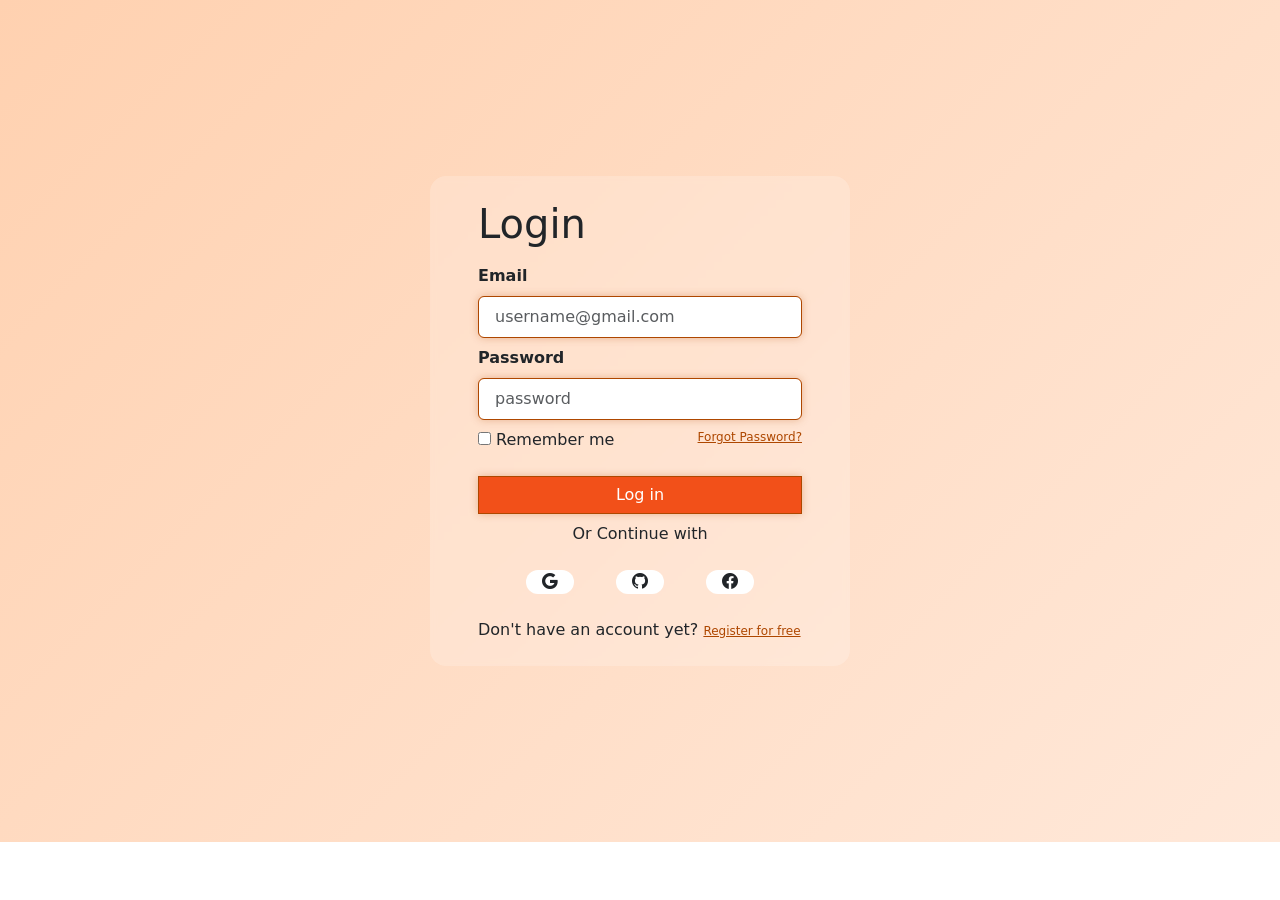
<file: index.html>
<!doctype html>
<html lang="en">

<head>
    <meta charset="utf-8">
    <meta name="viewport" content="width=device-width, initial-scale=1">
    <title>Login</title>
    <link href="https://cdn.jsdelivr.net/npm/bootstrap@5.3.8/dist/css/bootstrap.min.css" rel="stylesheet"
        integrity="sha384-sRIl4kxILFvY47J16cr9ZwB07vP4J8+LH7qKQnuqkuIAvNWLzeN8tE5YBujZqJLB" crossorigin="anonymous">
    <!-- bootstrap-icons -->
    <link rel="stylesheet" href="https://cdn.jsdelivr.net/npm/bootstrap-icons@1.13.1/font/bootstrap-icons.min.css">

    <link rel="stylesheet" href="assets/css/style.css">
</head>

<body>
    <div class="container-fluid background">
        <div class="row ">
            <div class="col-12 d-flex justify-content-center px-5 ">
                <form action="" class=" login-bg py-3 px-5 my-5  ">
                    <h1 class="my-2">Login</h1>

                    
                    <label for="" class="py-2">Email</label>
                    <input type="text" class="ps-3 py-2 form-control rounded p-h" type="email"
                        placeholder="username@gmail.com">

                    <label for="" class="py-2">Password</label>

                    <input type="password" class="ps-3 py-2 form-control rounded p-h" 
                        placeholder="password ">

                        <div class="d-flex justify-content-between pt-2 pb-3">
                            <div class="r-me"><input type="checkbox"> Remember me</div>
                            <div class="f-p"><a href="" class="f-p">Forgot Password?</a></div>
                        </div>

                    
                    <button class="btn btn-danger form-control button mt-2">Log in</button>
                    <div class="text-center my-2">Or Continue with</div>
                    <div class="d-flex justify-content-between px-5 mt-4 ">
                        <span style="background-color: white; " class="rounded-pill"><i
                                class="bi bi-google px-3"></i></span>
                        <span style="background-color: white; " class="rounded-pill"><i
                                class="bi bi-github px-3"></i></span>
                        <span style="background-color: white; " class="rounded-pill"><i
                                class="bi bi-facebook px-3"></i></span>
                    </div>

                    <div class="mt-4 mb-2 r-me">Don't have an account yet?
                        <a href="register.html" class="f-p">Register for free</a>
                    </div>
                </form>
            </div>
        </div>
    </div>

    <script src="https://cdn.jsdelivr.net/npm/bootstrap@5.3.8/dist/js/bootstrap.bundle.min.js"
        integrity="sha384-FKyoEForCGlyvwx9Hj09JcYn3nv7wiPVlz7YYwJrWVcXK/BmnVDxM+D2scQbITxI"
        crossorigin="anonymous"></script>
</body>

</html>
</file>
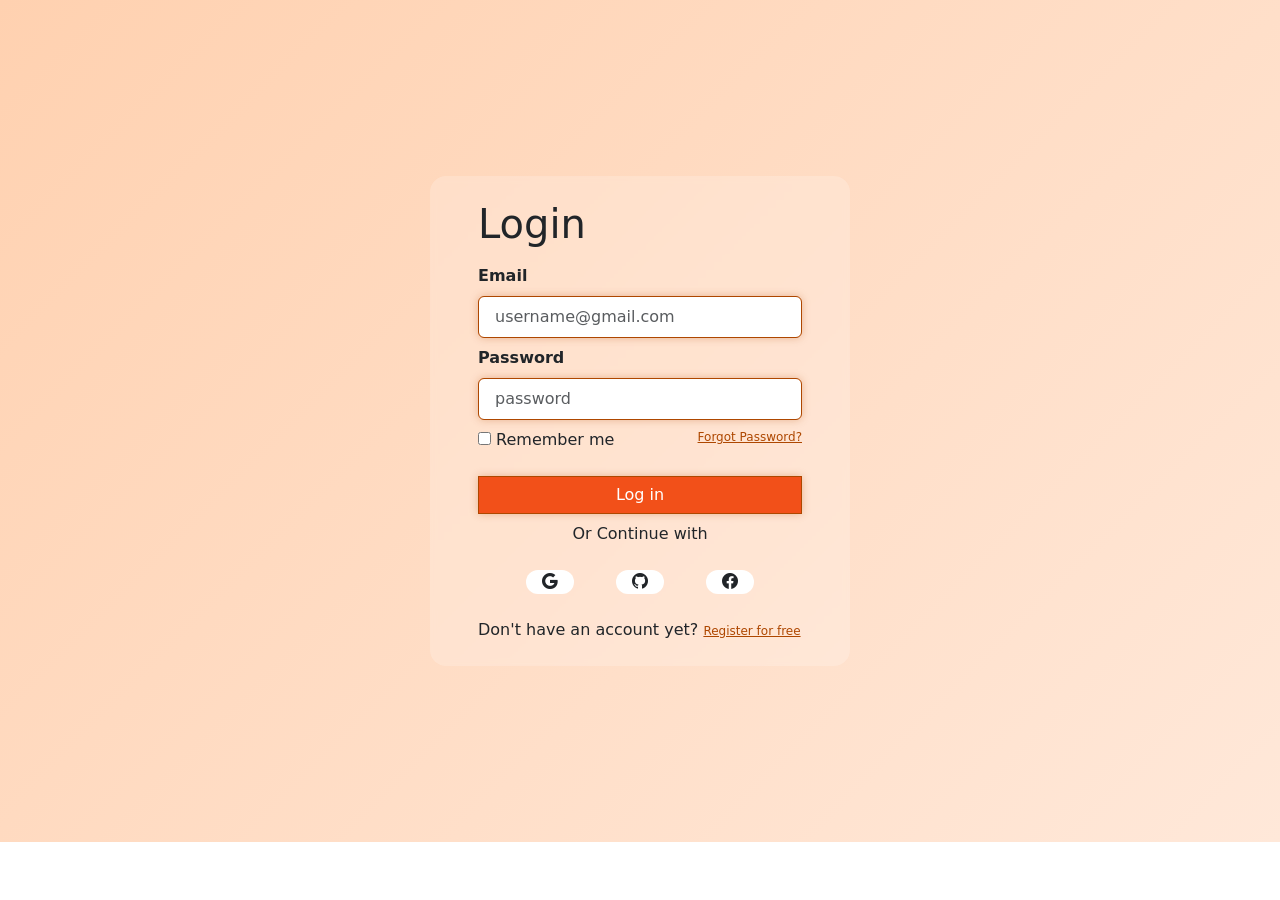
<file: login.html>
<!doctype html>
<html lang="en">

<head>
    <meta charset="utf-8">
    <meta name="viewport" content="width=device-width, initial-scale=1">
    <title>Login</title>
    <link href="https://cdn.jsdelivr.net/npm/bootstrap@5.3.8/dist/css/bootstrap.min.css" rel="stylesheet"
        integrity="sha384-sRIl4kxILFvY47J16cr9ZwB07vP4J8+LH7qKQnuqkuIAvNWLzeN8tE5YBujZqJLB" crossorigin="anonymous">
    <!-- bootstrap-icons -->
    <link rel="stylesheet" href="https://cdn.jsdelivr.net/npm/bootstrap-icons@1.13.1/font/bootstrap-icons.min.css">

    <link rel="stylesheet" href="assets/css/style.css">
</head>

<body>
    <div class="container-fluid background">
        <div class="row ">
            <div class="col-12 d-flex justify-content-center px-5 ">
                <form action="" class=" login-bg py-3 px-5 my-5  ">
                    <h1 class="my-2">Login</h1>

                    
                    <label for="" class="py-2">Email</label>
                    <input type="text" class="ps-3 py-2 form-control rounded p-h" type="email"
                        placeholder="username@gmail.com">

                    <label for="" class="py-2">Password</label>

                    <input type="text" class="ps-3 py-2 form-control rounded p-h" type="password"
                        placeholder="password ">

                        <div class="d-flex justify-content-between pt-2 pb-3">
                            <div><input type="checkbox"> Remember me</div>
                            <div class="f-p"><a href="" class="f-p">Forgot Password?</a></div>
                        </div>

                    
                    <button class="btn btn-danger form-control button mt-2">Log in</button>
                    <div class="text-center my-2">Or Continue with</div>
                    <div class="d-flex justify-content-between px-5 mt-4 ">
                        <span style="background-color: white; " class="rounded-pill"><i
                                class="bi bi-google px-3"></i></span>
                        <span style="background-color: white; " class="rounded-pill"><i
                                class="bi bi-github px-3"></i></span>
                        <span style="background-color: white; " class="rounded-pill"><i
                                class="bi bi-facebook px-3"></i></span>
                    </div>

                    <div class="mt-4 mb-2">Don't have an account yet?
                        <a href="register.html" class="f-p">Register for free</a>
                    </div>
                </form>
            </div>
        </div>
    </div>

    <script src="https://cdn.jsdelivr.net/npm/bootstrap@5.3.8/dist/js/bootstrap.bundle.min.js"
        integrity="sha384-FKyoEForCGlyvwx9Hj09JcYn3nv7wiPVlz7YYwJrWVcXK/BmnVDxM+D2scQbITxI"
        crossorigin="anonymous"></script>
</body>

</html>
</file>
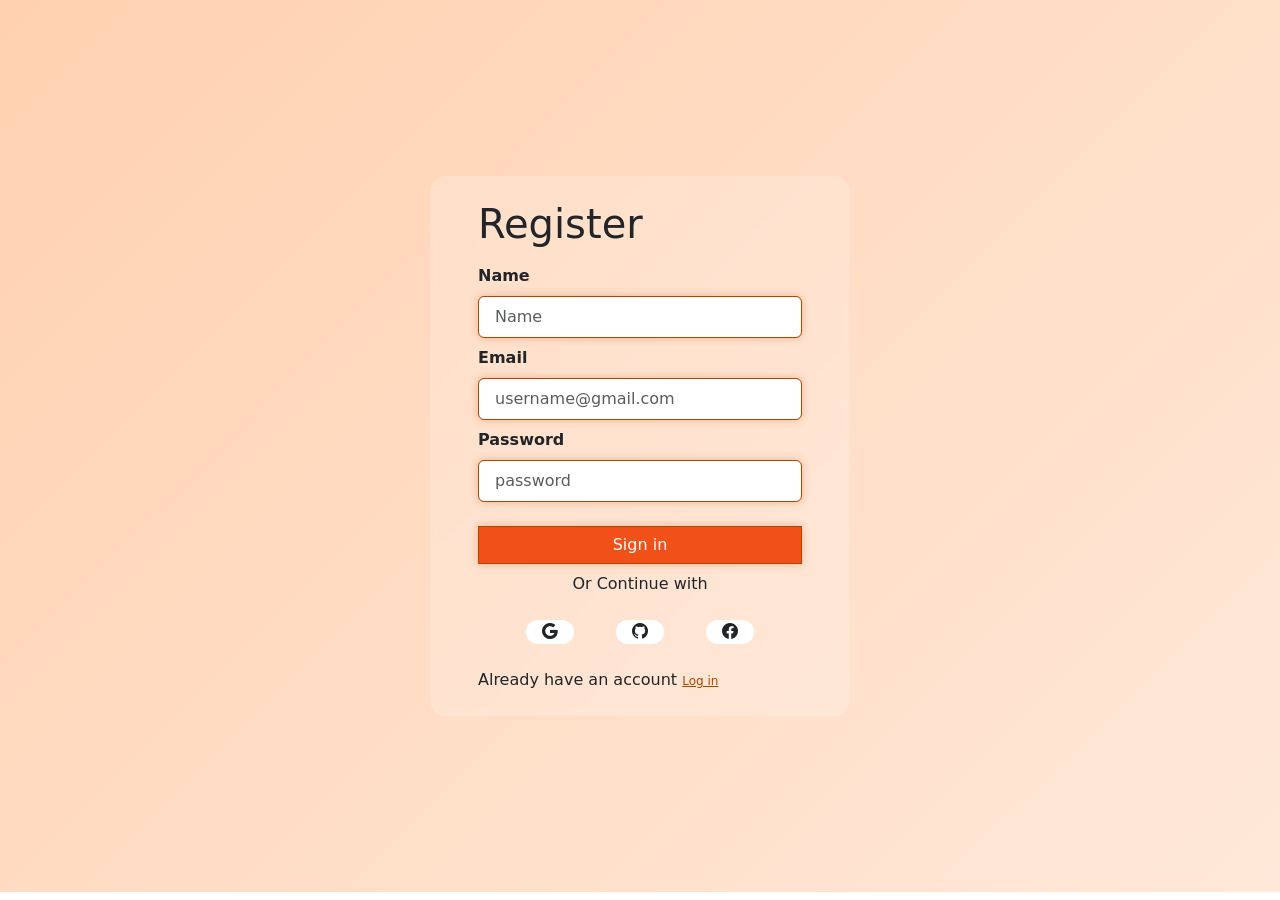
<file: register.html>
<!doctype html>
<html lang="en">

<head>
    <meta charset="utf-8">
    <meta name="viewport" content="width=device-width, initial-scale=1">
    <title>Register</title>
    <link href="https://cdn.jsdelivr.net/npm/bootstrap@5.3.8/dist/css/bootstrap.min.css" rel="stylesheet"
        integrity="sha384-sRIl4kxILFvY47J16cr9ZwB07vP4J8+LH7qKQnuqkuIAvNWLzeN8tE5YBujZqJLB" crossorigin="anonymous">
    <!-- bootstrap-icons -->
    <link rel="stylesheet" href="https://cdn.jsdelivr.net/npm/bootstrap-icons@1.13.1/font/bootstrap-icons.min.css">

    <link rel="stylesheet" href="assets/css/style.css">
</head>

<body>
    <div class="container-fluid background">
        <div class="row ">
            <div class="col-12 d-flex justify-content-center px-5 ">
                <form action="" class=" login-bg py-3 px-5 my-5  ">
                    <h1 class="my-2">Register</h1>
                    <label for="" class="py-2">Name</label>
                    <input type="text" class="ps-3 py-2 form-control rounded p-h" type="text" placeholder="Name">

                    <label for="" class="py-2">Email</label>
                    <input type="text" class="ps-3 py-2 form-control rounded p-h" type="email"
                        placeholder="username@gmail.com">

                    <label for="" class="py-2">Password</label>
                    <input type="password" class="ps-3 py-2 form-control rounded p-h" 
                        placeholder="password">

                    <button class="btn btn-danger form-control button mt-4">Sign in</button>
                    <div class="text-center my-2">Or Continue with</div>
                    <div class="d-flex justify-content-between  px-5 mt-4 ">
                        <span style="background-color: white; " class="rounded-pill"><i
                                class="bi bi-google px-3"></i></span>
                        <span style="background-color: white; " class="rounded-pill mx-3"><i
                                class="bi bi-github px-3"></i></span>
                        <span style="background-color: white; " class="rounded-pill"><i
                                class="bi bi-facebook px-3"></i></span>
                    </div>

                    <div class="mt-4 mb-2 r-me">Already have an account
                        <a href="index.html" class="f-p">Log in</a>
                    </div>
                </form>
            </div>
        </div>
    </div>

    <script src="https://cdn.jsdelivr.net/npm/bootstrap@5.3.8/dist/js/bootstrap.bundle.min.js"
        integrity="sha384-FKyoEForCGlyvwx9Hj09JcYn3nv7wiPVlz7YYwJrWVcXK/BmnVDxM+D2scQbITxI"
        crossorigin="anonymous"></script>
</body>

</html>
</file>
<file: assets/css/style.css>
:root {
    --bs-danger: #f25019;
    --bs-dangerclick: rgb(201, 84, 5);
}

.background {
    background: linear-gradient(135deg, #FFD1B0, #FFE8D9);
    max-height: 100vh;
    padding-top: 10%;
    padding-bottom: 10%;
}

label {
    font-weight: 600;
}

.login-bg {
    background: rgba(255, 255, 255, 0.2);
    backdrop-filter: blur(3px);
    border-color: #FEDDC6;
    border-radius: 1rem;
    background-position: center;
    width: 420px;
    max-width: 100%;
}

.form-control {
    border-color: #AE4700;
    box-shadow: 0 0 8px rgba(174, 71, 0, 0.3);
}

.form-control:focus {
    border-color: #AE4700;
    box-shadow: 0 0 8px rgba(174, 71, 0, 0.3);
}

.button {
    background-color: var(--bs-danger) !important;
    border-radius: var(--bs-danger) !important;
    color: white;
    border-radius: none;
}

.button.button:hover,
.button.button:focus {
    background-color: var(--bs-dangerclick) !important;
    border-color: var(--bs-dangerclick) !important;
    color: white;
    border-radius: none;
}

.f-p {
    color: #AE4700;
    font-size: 12px;
}
@media(max-width:576px){
    .background {
    background: linear-gradient(135deg, #FFD1B0, #FFE8D9);
    min-height: 100vh;
    padding-top: 10%;
    padding-bottom: 10%;
}
.f-p {
    color: #AE4700;
    font-size: 10px;
}
.r-me{
    font-size: 10px;
}
}
</file>
